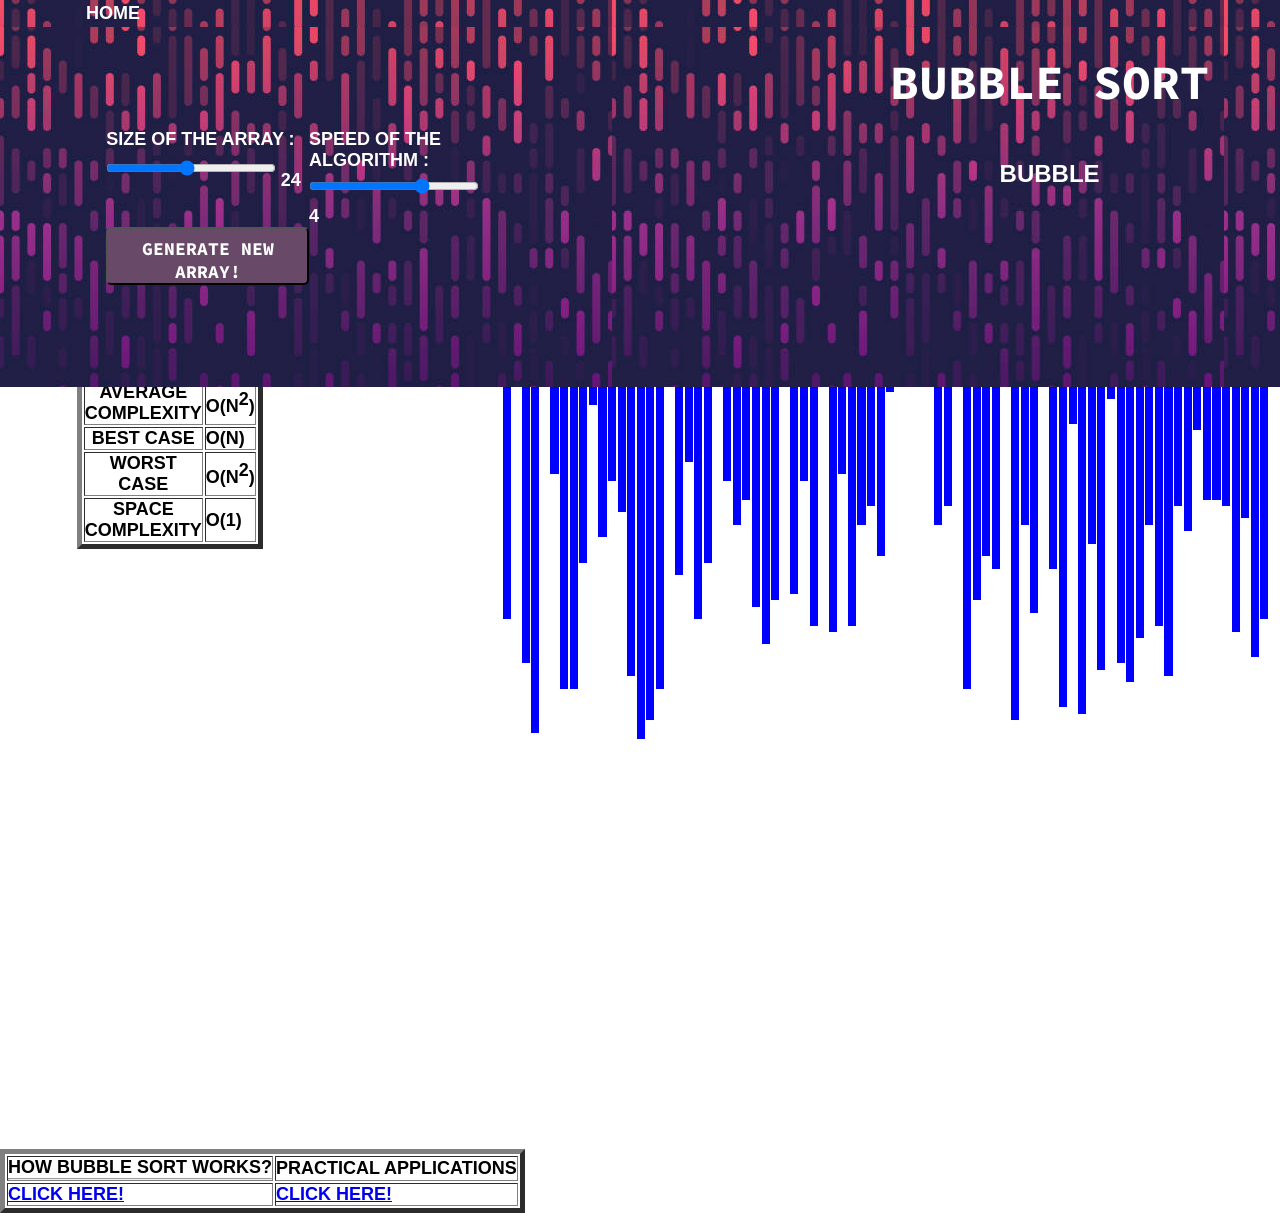
<file: bubble.html>
<!DOCTYPE html>

<html lang="en">
<head>
    <meta charset="UTF-8">
    <meta name="viewport" content="width=device-width, initial-scale=1.0">
    <title>Sorting Visualizer</title>

    <link rel="stylesheet" href="style.css">
    <link rel="preconnect" href="https://fonts.googleapis.com">
    <link rel="preconnect" href="https://fonts.gstatic.com" crossorigin>
    <link href="https://fonts.googleapis.com/css2?family=Source+Code+Pro:wght@400;500&display=swap" rel="stylesheet">
</head>
<body>
    <nav id="navbar">

        <ul>
            <li class="item"><a href="index.html"><b>HOME</b></a></li>
        </ul>
    </nav>

    <header>
        <nav>
            <div class="array-inputs">
                <p>Size of the array : <input id="a_size" type="range" min=20 max=150 step=1 value=80 oninput="this.nextElementSibling.value = this.value">
                    <output>24</output>
                </p>						
             <script>document.getElementById("a_size") = "size";
                document.write(size);</script>
                
                <p>Speed of the algorithm : <input id="a_speed" type="range" min=1 max=5 step=1 value=4 oninput="this.nextElementSibling.value = this.value">
                    <output>4</output>
                    </p>						
                <button id="a_generate">Generate New Array!</button>
            </div>
            
            <div class="header_right">
                <p class="nav-heading">BUBBLE SORT</p>

                <div class="algos">
                    <button style="margin-right: 0px;" >Bubble</button>
                    <!-- <button >Selection</button>
                    <button >Insertion</button>
                    <button >Merge</button>
                    <button >Quick</button> -->
                    <!-- <button style="margin-right: 0px;">Heap</button> -->
                </div>
            </div>

            
        </nav>
    </header>
    <section>

        <div id="Info_Cont1">
            
            <u>  <div style="font-family: 'Jura', Courier, monospace; font-size: 35px;">COMPLEXITY</div></u>
                <table class="sort-table" data-aos="flip-left" border="5px">
                    <tr>
                        <th>
                            Average Complexity
                        </th>
                        <td>
                            
            O(n<sup>2</sup>)
            
                        </td>
                    </tr>
                    <tr>
                        <th>
                            Best Case
                        </th>
                        <td>
                            
            O(n)
            
                        </td>
                    </tr>
                    <tr>
                        <th>
                            Worst Case
                        </th>
                        <td>
                            
            O(n<sup>2</sup>)
            
                        </td>
                    </tr>
                    <tr>
                        <th>
                            Space Complexity
                        </th>
                        <td>
                            
            O(1)
            
                        </td>
                    </tr>
                </table>
            </div>
            </div>
        </div>

        <div id="array_container">
            
        </div>
        
        <div id="Info_Cont2">
            <!-- <p>This is Second Container</p> -->
        </div>

    </section>

    <footer>

    </footer>
   

    <script src="main.js"></script>   <!--This should be at the end of body and should be loaded before sorts.js-->
    <script src="visualization.js"></script>  <!--This should be loaded after main.js-->

    <script src="bubble.js"></script>
    <!-- <script src="C:\Users\AREEBAH TASDEEQ\Desktop\hackathon\selection.js"></script>
    <script src="C:\Users\AREEBAH TASDEEQ\Desktop\hackathon\insertion.js"></script>
    <script src="C:\Users\AREEBAH TASDEEQ\Desktop\hackathon\merge.js"></script>
    <script src="C:\Users\AREEBAH TASDEEQ\Desktop\hackathon\quick.js"></script>
    <script src="C:\Users\AREEBAH TASDEEQ\Desktop\hackathon\heap.js"></script> -->
    

    <table border="5px",style="width:100%">
        <tr>
            <th style="height:70%">How Bubble sort works?<hr></th>
            <th>Practical Applications</th>
        </tr>
        <tr>
            <td><a href="https://youtu.be/fzBv7K2HmFA">click here!</a></td>
            <td><a href="https://www.youtube.com/watch?v=o4bAoo_gFBU">click here!</a></td>
        </tr>
    </table>

</body>


</html>
</file>
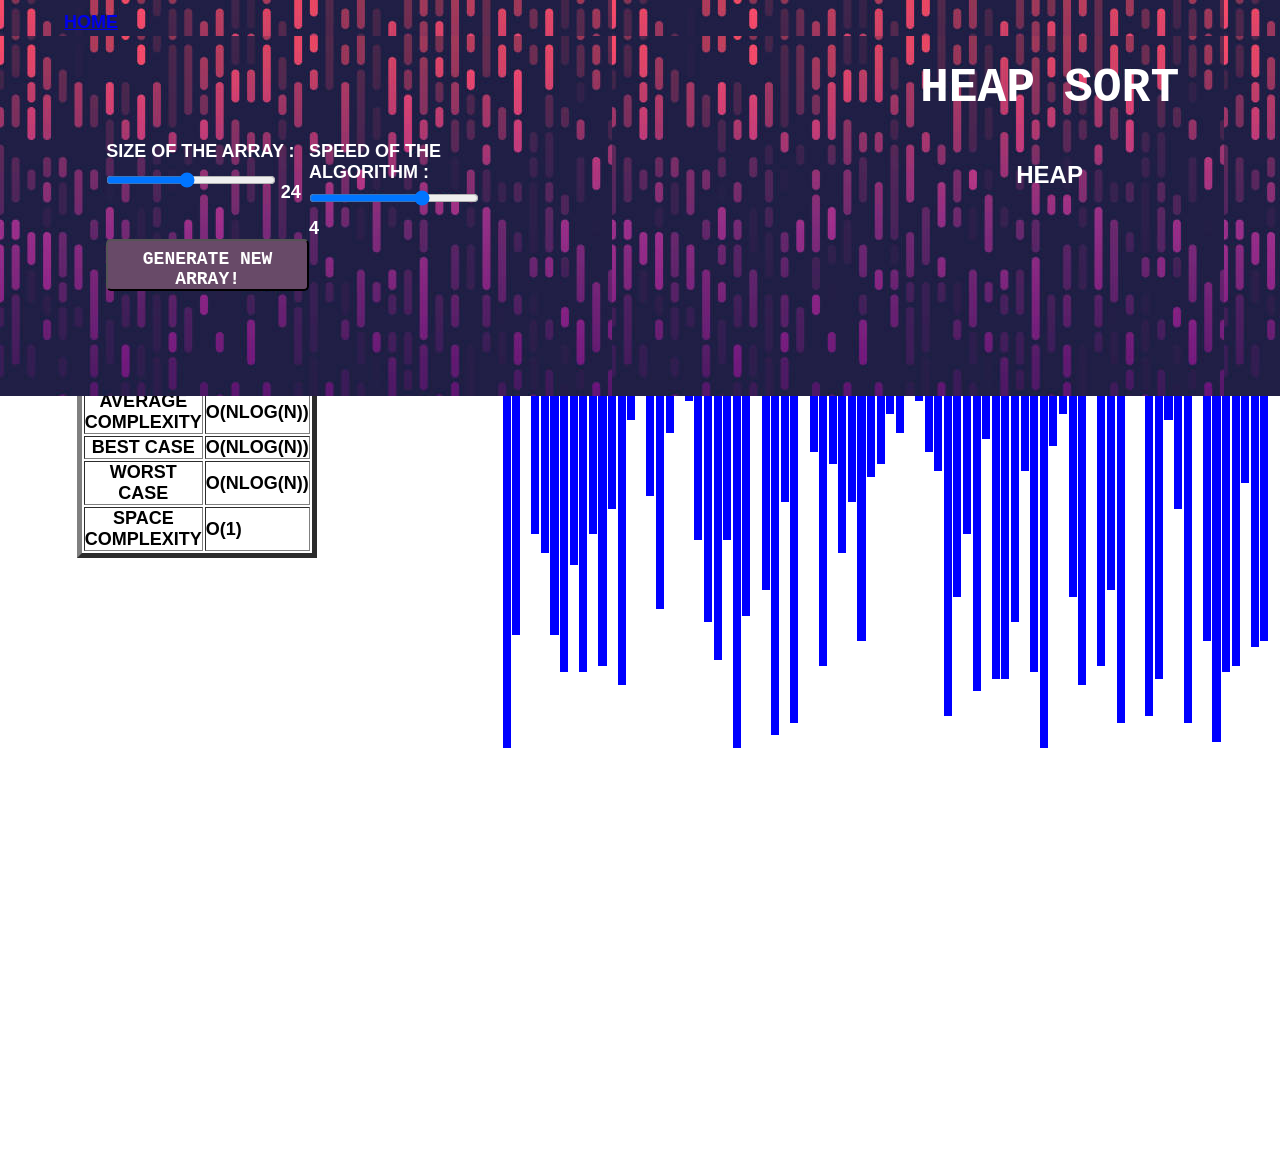
<file: heap.html>
<!DOCTYPE html>

<html lang="en">
<head>
    <meta charset="UTF-8">
    <meta name="viewport" content="width=device-width, initial-scale=1.0">
    <title>Sorting Visualizer</title>

    <link rel="stylesheet" href="style.css">

</head>
<body>
    <nav id="navbar">
        <a href="index.html">HOME<i class="fa-solid fa-house" style="font-size: 1.73em;"></i></a>
    </nav>

    <header>
        <nav>
            <div class="array-inputs">
                <p>Size of the array : <input id="a_size" type="range" min=20 max=150 step=1 value=80 oninput="this.nextElementSibling.value = this.value">
                    <output>24</output>
                </p>						
             <script>document.getElementById("a_size") = "size";
                document.write(size);</script>
                
                <p>Speed of the algorithm : <input id="a_speed" type="range" min=1 max=5 step=1 value=4 oninput="this.nextElementSibling.value = this.value">
                    <output>4</output>
                    </p>						
                <button id="a_generate">Generate New Array!</button>
            </div>
            
            <div class="header_right">
                <p class="nav-heading">HEAP SORT</p>

                <div class="algos">
                    <button style="margin-right: 0px;" >Heap</button>
                    <!-- <button >Selection</button>
                    <button >Insertion</button>
                    <button >Merge</button>
                    <button >Quick</button> -->
                    <!-- <button style="margin-right: 0px;">Heap</button> -->
                </div>
            </div>

            
        </nav>
    </header>

    <section>

        <div id="Info_Cont1">
            <u>  <div style="font-family: 'Jura', Courier, monospace; font-size: 35px;">COMPLEXITY</div></u>
            <table class="sort-table" data-aos="flip-left" border="5px">
                    <tr>
                        <th>
                            Average Complexity
                        </th>
                        <td>
                            
            O(nlog(n))
            
                        </td>
                    </tr>
                    <tr>
                        <th>
                            Best Case
                        </th>
                        <td>
                            
             O(nlog(n))
            
                        </td>
                    </tr>
                    <tr>
                        <th>
                            Worst Case
                        </th>
                        <td>
                            
            O(nlog(n))
            
                        </td>
                    </tr>
                    <tr>
                        <th>
                            Space Complexity
                        </th>
                        <td>
                            
            O(1)
            
                        </td>
                    </tr>
                </table>
            </div>
            </div>
        </div>

        </div>

        <div id="array_container">
            
        </div>

        <div id="Info_Cont2">
            <!-- <p>This is Second Container</p> -->
        </div>

    </section>

    <footer>

    </footer>
   

    <script src="main.js"></script>   <!--This should be at the end of body and should be loaded before sorts.js-->
    <script src="visualization.js"></script>  <!--This should be loaded after main.js-->

      <script src="heap.js"></script>
    
</body>


</html>
</file>
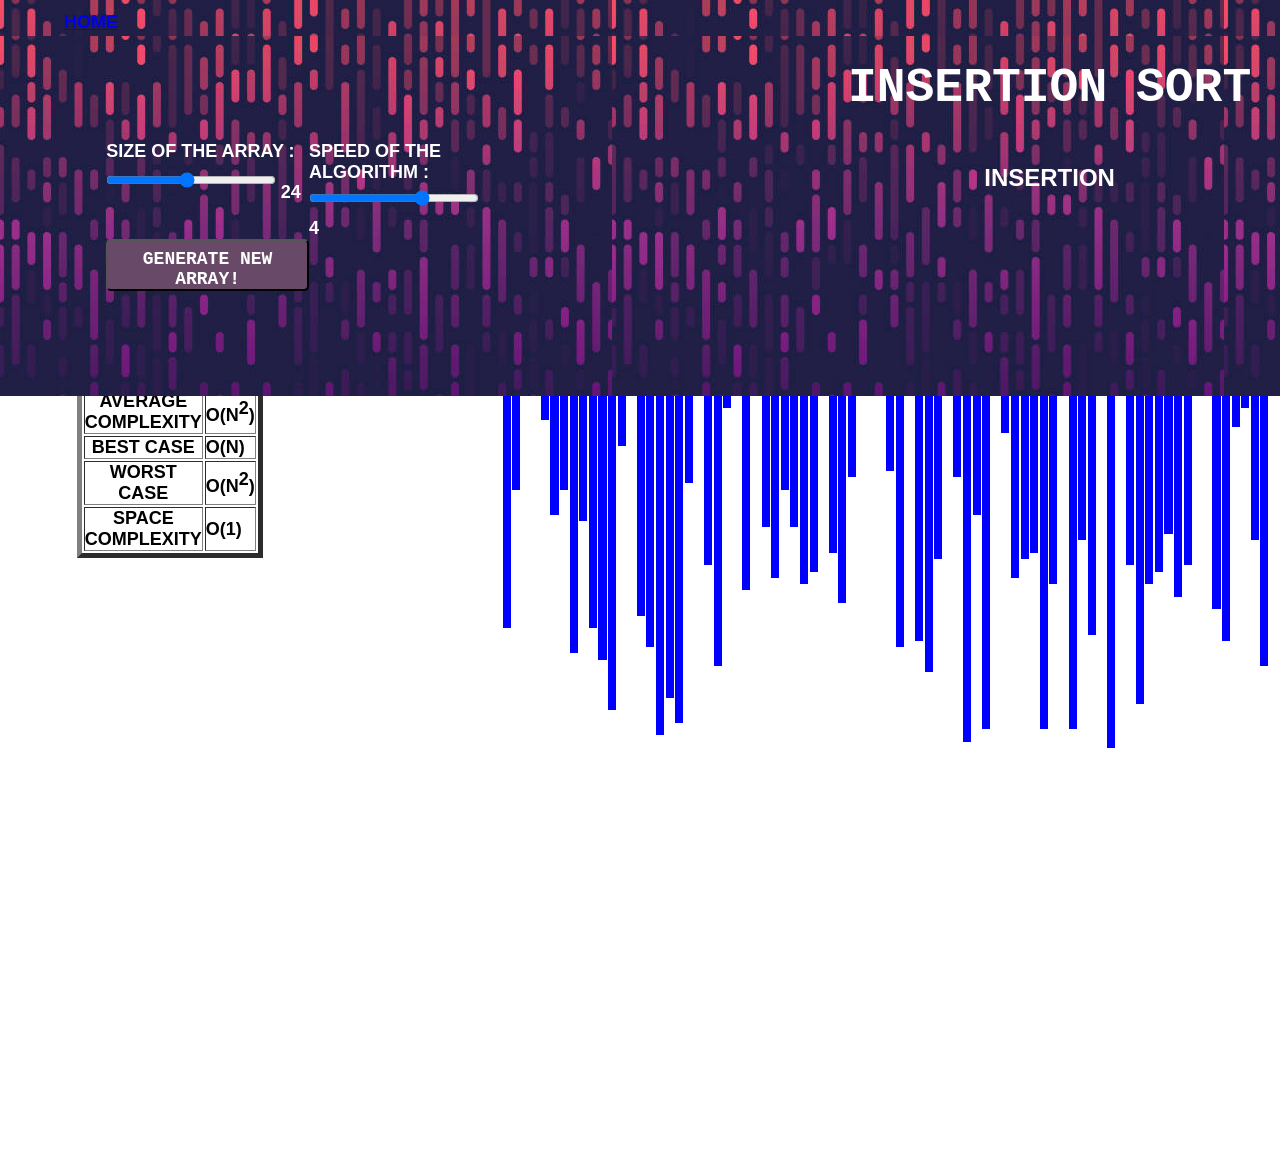
<file: insertion.html>
<!DOCTYPE html>

<html lang="en">
<head>
    <meta charset="UTF-8">
    <meta name="viewport" content="width=device-width, initial-scale=1.0">
    <title>Sorting Visualizer</title>

    <link rel="stylesheet" href="style.css">

</head>
<body>
    <nav id="navbar">
        <a href="index.html">HOME<i class="fa-solid fa-house" style="font-size: 1.73em;"></i></a>
    </nav>
    <header>
        <nav>
            <div class="array-inputs">
                <p>Size of the array : <input id="a_size" type="range" min=20 max=150 step=1 value=80 oninput="this.nextElementSibling.value = this.value">
                    <output>24</output>
                </p>						
             <script>document.getElementById("a_size") = "size";
                document.write(size);</script>
                
                <p>Speed of the algorithm : <input id="a_speed" type="range" min=1 max=5 step=1 value=4 oninput="this.nextElementSibling.value = this.value">
                    <output>4</output>
                    </p>						
                <button id="a_generate">Generate New Array!</button>
            </div>
            
            <div class="header_right">
                <p class="nav-heading">INSERTION SORT</p>

                <div class="algos">
                    <button style="margin-right: 0px;" >Insertion</button>
                    <!-- <button >Selection</button>
                    <button >Insertion</button>
                    <button >Merge</button>
                    <button >Quick</button> -->
                    <!-- <button style="margin-right: 0px;">Heap</button> -->
                </div>
            </div>

            
        </nav>
    </header>

    <section>

        <div id="Info_Cont1">
            <u>  <div style="font-family: 'Jura', Courier, monospace; font-size: 35px;">COMPLEXITY</div></u>
            <table class="sort-table" data-aos="flip-left" border="5px">
                    <tr>
                        <th>
                            Average Complexity
                        </th>
                        <td>
                            
            O(n<sup>2</sup>)
            
                        </td>
                    </tr>
                    <tr>
                        <th>
                            Best Case
                        </th>
                        <td>
                            
            O(n)
            
                        </td>
                    </tr>
                    <tr>
                        <th>
                            Worst Case
                        </th>
                        <td>
                            
            O(n<sup>2</sup>)
            
                        </td>
                    </tr>
                    <tr>
                        <th>
                            Space Complexity
                        </th>
                        <td>
                            
            O(1)
            
                        </td>
                    </tr>
                </table>
            </div>
            </div>
        </div>

        </div>

        <div id="array_container">
            
        </div>

        <div id="Info_Cont2">
            <!-- <p>This is Second Container</p> -->
        </div>

    </section>

    <footer>

    </footer>
   

     <script src="main.js"></script>   <!--This should be at the end of body and should be loaded before sorts.js-->
    <script src="visualization.js"></script>  <!--This should be loaded after main.js-->

      <script src="insertion.js"></script>
    
</body>


</html>
</file>
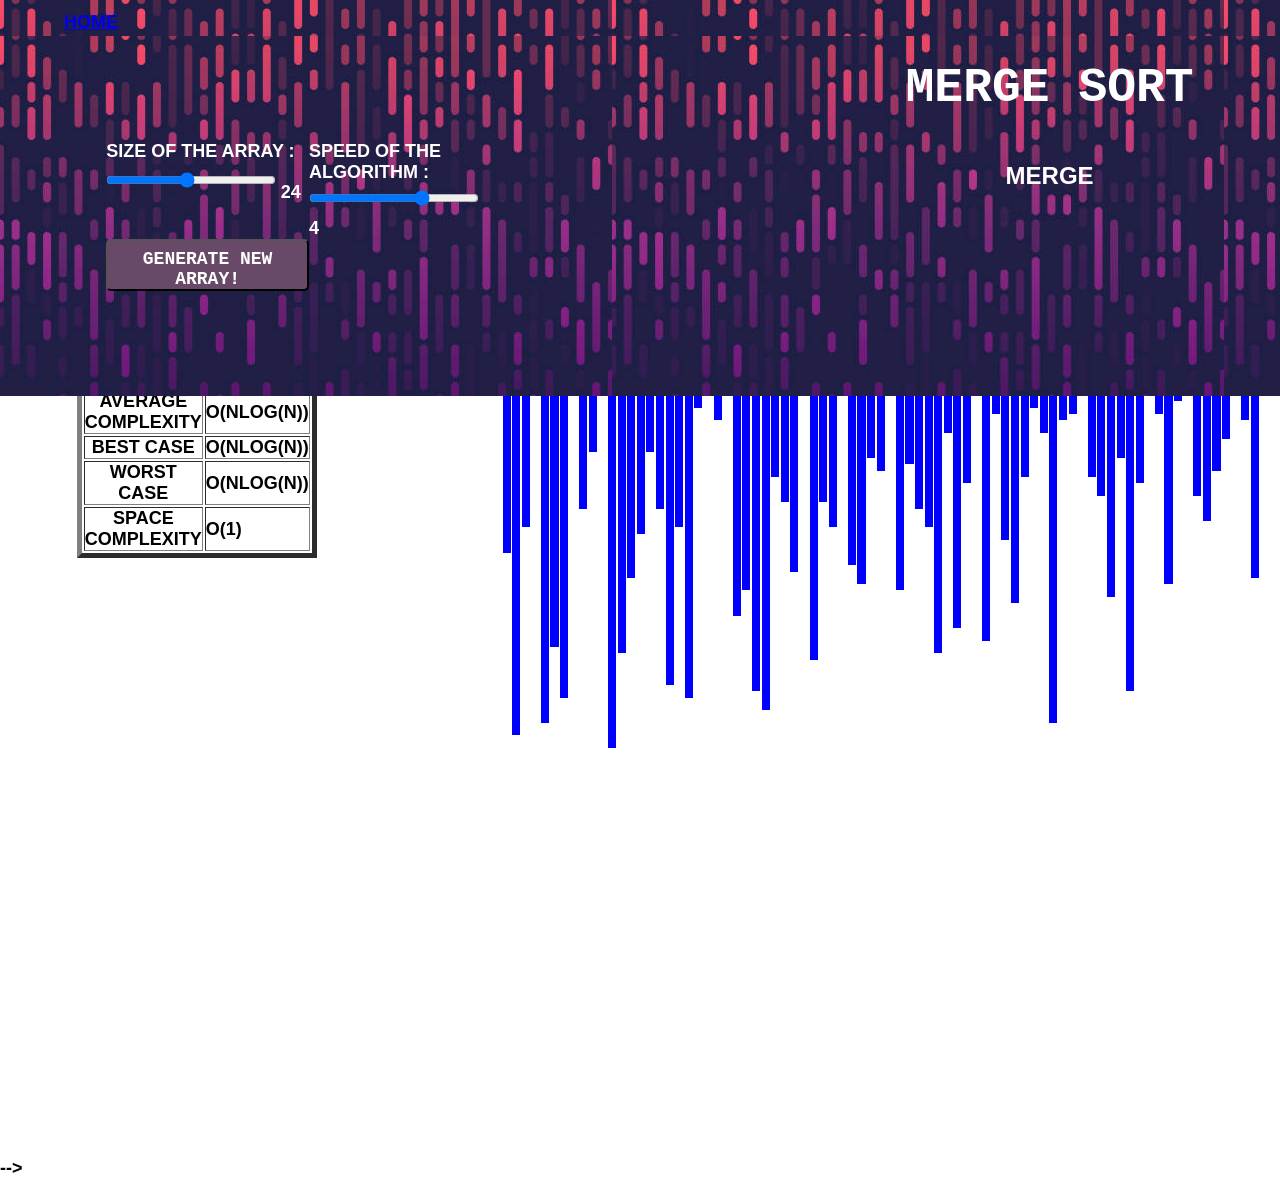
<file: merge.html>
<!DOCTYPE html>

<html lang="en">
<head>
    <meta charset="UTF-8">
    <meta name="viewport" content="width=device-width, initial-scale=1.0">
    <title>Sorting Visualizer</title>

    <link rel="stylesheet" href="style.css">

</head>
<body>
    <nav id="navbar">
        <a href="index.html">HOME<i class="fa-solid fa-house" style="font-size: 1.73em;"></i></a>
    </nav>
    <header>
        <nav>
            <div class="array-inputs">
                <p>Size of the array : <input id="a_size" type="range" min=20 max=150 step=1 value=80 oninput="this.nextElementSibling.value = this.value">
                    <output>24</output>
                </p>						
             <script>document.getElementById("a_size") = "size";
                document.write(size);</script>
                
                <p>Speed of the algorithm : <input id="a_speed" type="range" min=1 max=5 step=1 value=4 oninput="this.nextElementSibling.value = this.value">
                    <output>4</output>
                    </p>						
                <button id="a_generate">Generate New Array!</button>
            </div>
            
            <div class="header_right">
                <p class="nav-heading">MERGE SORT</p>

                <div class="algos">
                    <button style="margin-right: 0px;" >Merge</button>
                    <!-- <button >Selection</button>
                    <button >Insertion</button>
                    <button >Merge</button>
                    <button >Quick</button> -->
                    <!-- <button style="margin-right: 0px;">Heap</button> -->
                </div>
            </div>

            
        </nav>
    </header>

    <section>

        <div id="Info_Cont1">
            <u>  <div style="font-family: 'Jura', Courier, monospace; font-size: 35px;">COMPLEXITY</div></u>
                <table class="sort-table" data-aos="flip-left" border="5px">
                    <tr>
                        <th>
                            Average Complexity
                        </th>
                        <td>
                            
                O(nlog(n))
            
                        </td>
                    </tr>
                    <tr>
                        <th>
                            Best Case
                        </th>
                        <td>
                            
                O(nlog(n))
            
                        </td>
                    </tr>
                    <tr>
                        <th>
                            Worst Case
                        </th>
                        <td>
                            
            O(nlog(n))
            
                        </td>
                    </tr>
                    <tr>
                        <th>
                            Space Complexity
                        </th>
                        <td>
                            
            O(1)
            
                        </td>
                    </tr>
                </table>
            </div>
            </div>
        </div>

        </div>

        <div id="array_container">
            
        </div>

        <div id="Info_Cont2">
            <!-- <p>This is Second Container</p> -->
        </div>

    </section>

    <footer>

    </footer>
   

     <script src="main.js"></script>   <!--This should be at the end of body and should be loaded before sorts.js-->
    <script src="visualization.js"></script>  <!--This should be loaded after main.js-->

      <script src="merge.js"></script>
     -->
</body>


</html>
</file>
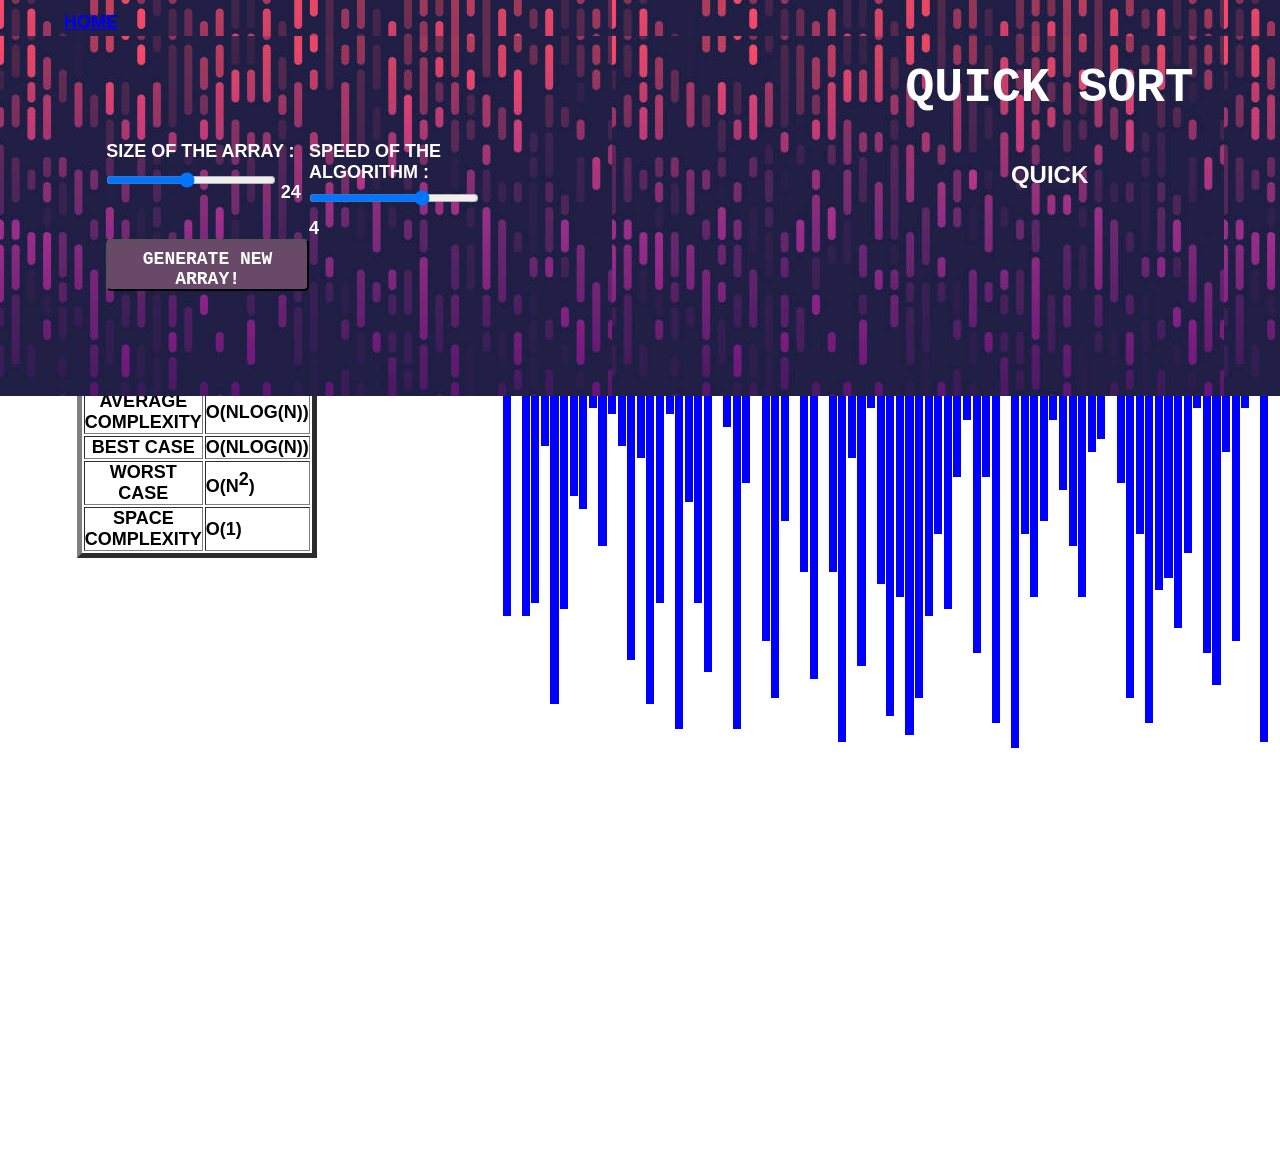
<file: quick.html>
<!DOCTYPE html>

<html lang="en">
<head>
    <meta charset="UTF-8">
    <meta name="viewport" content="width=device-width, initial-scale=1.0">
    <title>Sorting Visualizer</title>

    <link rel="stylesheet" href="style.css">

</head>
<body>
    <nav id="navbar">
        <a href="index.html">HOME<i class="fa-solid fa-house" style="font-size: 1.73em;"></i></a>
    </nav>


    <header>
        <nav>
            <div class="array-inputs">
                <p>Size of the array : <input id="a_size" type="range" min=20 max=150 step=1 value=80 oninput="this.nextElementSibling.value = this.value">
                    <output>24</output>
                </p>						
             <script>document.getElementById("a_size") = "size";
                document.write(size);</script>
                
                <p>Speed of the algorithm : <input id="a_speed" type="range" min=1 max=5 step=1 value=4 oninput="this.nextElementSibling.value = this.value">
                    <output>4</output>
                    </p>						
                <button id="a_generate">Generate New Array!</button>
            </div>
            
            <div class="header_right">
                <p class="nav-heading">QUICK SORT</p>

                <div class="algos">
                    <button style="margin-right: 0px;" >Quick</button>
                    <!-- <button >Selection</button>
                    <button >Insertion</button>
                    <button >Merge</button>
                    <button >Quick</button> -->
                    <!-- <button style="margin-right: 0px;">Heap</button> -->
                </div>
            </div>

            
        </nav>
    </header>

    <section>

        <div id="Info_Cont1">
            <u>  <div style="font-family: 'Jura', Courier, monospace; font-size: 35px;">COMPLEXITY</div></u>
            <table class="sort-table" data-aos="flip-left" border="5px">
                    <tr>
                        <th>
                            Average Complexity
                        </th>
                        <td>
                            
                O(nlog(n))
            
                        </td>
                    </tr>
                    <tr>
                        <th>
                            Best Case
                        </th>
                        <td>
                            
                O(nlog(n))
            
                        </td>
                    </tr>
                    <tr>
                        <th>
                            Worst Case
                        </th>
                        <td>
                            
            O(n<sup>2</sup>)
            
                        </td>
                    </tr>
                    <tr>
                        <th>
                            Space Complexity
                        </th>
                        <td>
                            
            O(1)
            
                        </td>
                    </tr>
                </table>
            </div>
            </div>
        </div>

        </div>

        <div id="array_container">
            
        </div>

        <div id="Info_Cont2">
            <!-- <p>This is Second Container</p> -->
        </div>

    </section>

    <footer>

    </footer>
   

    <script src="main.js"></script>   <!--This should be at the end of body and should be loaded before sorts.js-->
    <script src="visualization.js"></script>  <!--This should be loaded after main.js-->

      <script src="quick.js"></script>
</body>


</html>
</file>
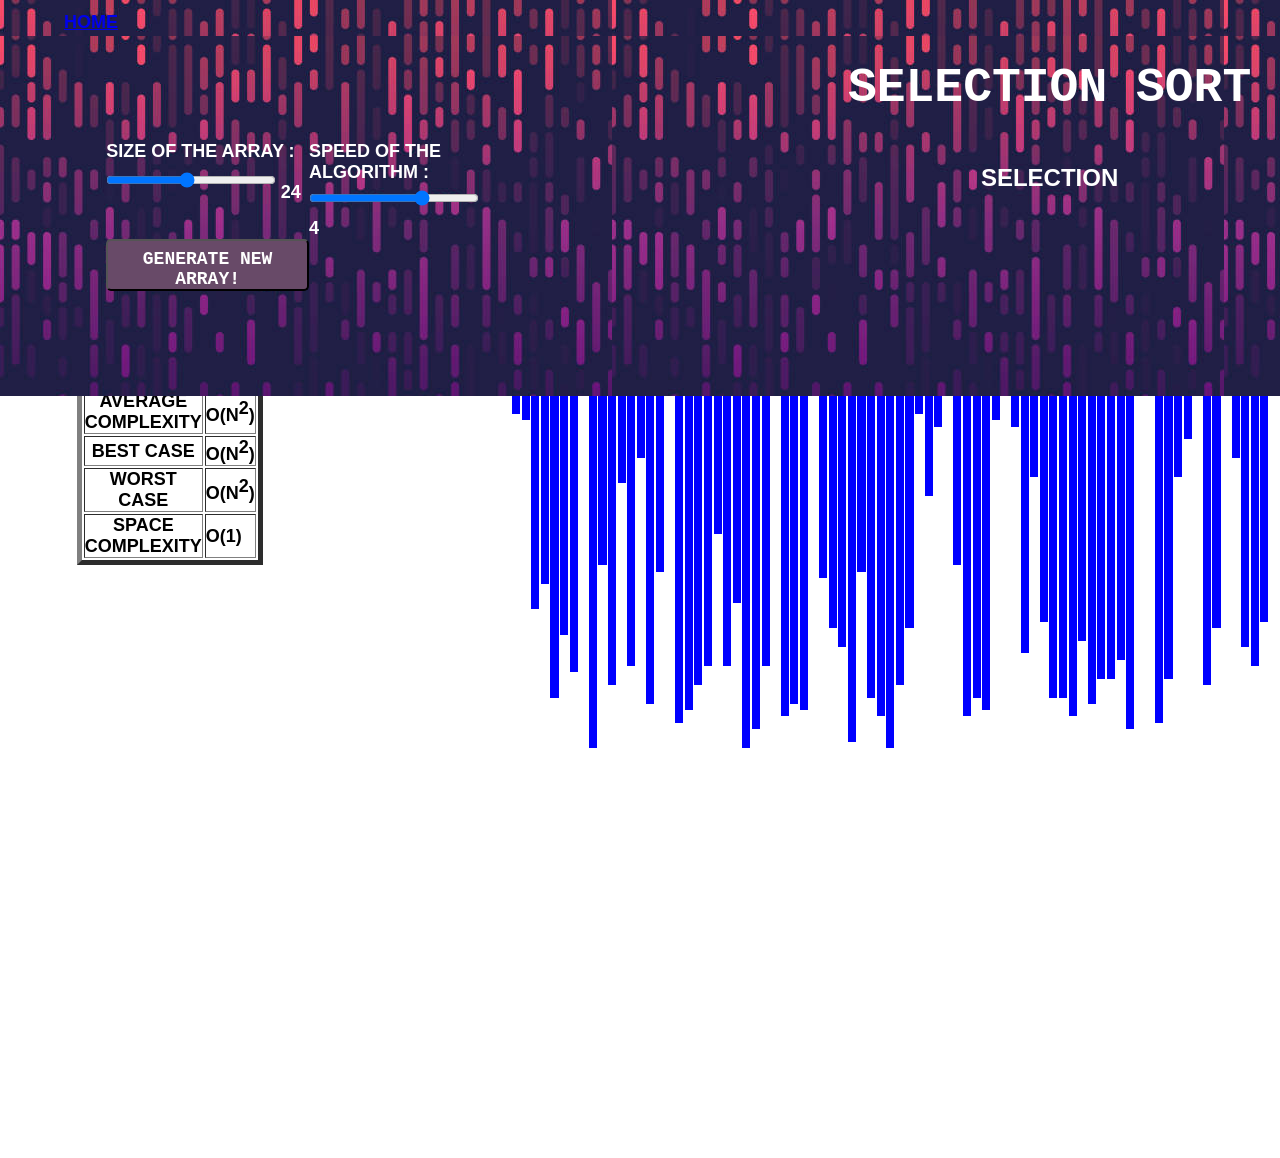
<file: selectionn.html>
<!DOCTYPE html>

<html lang="en">
<head>
    <meta charset="UTF-8">
    <meta name="viewport" content="width=device-width, initial-scale=1.0">
    <title>Sorting Visualizer</title>

    <link rel="stylesheet" href="style.css">

</head>
<body>
    <nav id="navbar">
        <a href="index.html">HOME<i class="fa-solid fa-house" style="font-size: 1.73em;"></i></a>
    </nav>

    <header>
        <nav>
            <div class="array-inputs">
                <p>Size of the array : <input id="a_size" type="range" min=20 max=150 step=1 value=80 oninput="this.nextElementSibling.value = this.value">
                    <output>24</output>
                </p>						
             <script>document.getElementById("a_size") = "size";
                document.write(size);</script>
                
                <p>Speed of the algorithm : <input id="a_speed" type="range" min=1 max=5 step=1 value=4 oninput="this.nextElementSibling.value = this.value">
                    <output>4</output>
                    </p>						
                <button id="a_generate">Generate New Array!</button>
            </div>
            
            <div class="header_right">
                <p class="nav-heading">SELECTION SORT</p>

                <div class="algos">
                    <button style="margin-right: 0px;" >Selection</button>
                    <!-- <button >Selection</button>
                    <button >Insertion</button>
                    <button >Merge</button>
                    <button >Quick</button> -->
                    <!-- <button style="margin-right: 0px;">Heap</button> -->
                </div>
            </div>

            
        </nav>
    </header>

    <section>

        <div id="Info_Cont1">
            <u>  <div style="font-family: 'Jura', Courier, monospace; font-size: 35px;">COMPLEXITY</div></u>
            <table class="sort-table" data-aos="flip-left" border="5px">
                <tr>
                    <th>
                        Average Complexity
                    </th>
                    <td>
                        
        O(n<sup>2</sup>)
        
                    </td>
                </tr>
                <tr>
                    <th>
                        Best Case
                    </th>
                    <td>
                        
        O(n<sup>2</sup>)
        
                    </td>
                </tr>
                <tr>
                    <th>
                        Worst Case
                    </th>
                    <td>
                        
        O(n<sup>2</sup>)
        
                    </td>
                </tr>
                <tr>
                    <th>
                        Space Complexity
                    </th>
                    <td>
                        
        O(1)
        
                    </td>
                </tr>
            </table>
        </div>
        </div>
    </div>

        </div>

        <div id="array_container">
            
        </div>

        <div id="Info_Cont2">
            <!-- <p>This is Second Container</p> -->
        </div>

    </section>

    <footer>

    </footer>
   
 <script src="main.js"></script>   <!--This should be at the end of body and should be loaded before sorts.js-->
    <script src="visualization.js"></script>  <!--This should be loaded after main.js-->

      <script src="selectionn.js"></script>
    
</body>


</html>
</file>
<file: style.css>
*
{
    margin: 0px;
    padding: 0px;
    font-family: 'Helvetica Neue', Helvetica, Arial, sans-serif;
    font-size: large;
    font-weight: bold;
    text-transform: uppercase;
}
#navbar ul{
    display:flex;
    font-family: 'Henny Penny', cursive;
    font-family: 'Source Code Pro', monospace;
    background-color: transparent;
    }
    #navbar ul li {
        /* color: white*/
    list-style:none;
    font-style: 1.3rem;
    align-items: center;
    background-color: transparent;
    }
     #navbar ul li a{
    color: white;
    display:block;
    padding: 3px 22px;
    border-radius: 20px;
    text-decoration: none;
    }
    #navbar ul li a:hover{
    color: black;
    background-color: white;
    } 

#navbar{
    position:relative;
    top: 0%;
    left: 0%;
    color: transparent;
    
}
.fa-solid fa-house{
    color: #ffff;
}

nav
{
   background: url('s.jpg');
    height: 40%;
    width: 110%;

    position: absolute;
    color: white;
    display: grid;
    grid-template-columns: 30% 60%;
    column-gap: 10%;
    padding: 0% 5%;
}
    .array-inputs
    {
        display: grid;
        grid-template-columns: 60% 40%;
        place-content: center;
        padding: 5% 10%;
        
    }
        #a_size
        {
            padding: 5% 10%;
            font-family: 'Henny Penny', cursive;
            font-family: 'Source Code Pro', monospace;
        }
        #a_speed
        {
            padding: 5% 15%;
            font-family: 'Henny Penny', cursive;
            font-family: 'Source Code Pro', monospace;
        }
        #a_generate
        {
            background-color: rgb(104, 74, 104);
            border-radius: 5px;
            outline: none;
            color: white;
            padding: 4% 0% 0% 0%;
            padding-left: 0%;
            text-align: center;
            font-family: 'Henny Penny', cursive;
            font-family: 'Source Code Pro', monospace;
        
            &:hover
            {
                cursor: pointer;
            }
        }
    .header_right
    {
        display: flex;
        flex-direction: column;
    }
        .nav-heading
        {
            display: inline-block;
            text-align: center;
            font-size: xxx-large;
            padding: 3% 0%;
            font-family: 'Henny Penny', cursive;
            font-family: 'Source Code Pro', monospace;
        }
        .algos
        {
            display: grid;
            grid-template-columns: repeat($no_algos,(100%/$no_algos));
            place-content: center;
            padding: 2% 0%;
            font-family: 'Henny Penny', cursive;
            font-family: 'Source Code Pro', monospace;
            button
            {
                background-color: transparent;
                border: none;
                color: white;
                outline: none;
                padding: 5% 0%;
                font-size: x-large;
                &:hover
                {
                    background-color: blue;
                    cursor: pointer;
                }
            }

            .butt_locked
            {
                background-color: transparent;
                cursor: pointer;
                &:hover
                {
                    background-color: transparent;
                    cursor: pointer;
                }
            }
            .butt_selected
            {
                background-color: white;
                color:green;
                &:hover
                {
                    background-color: white;
                    cursor: pointer;
                }
            }
            .butt_unselected
            {
                &:hover
                {
                    background-color: blue;
                    cursor: pointer;
                }
            }
        }
  

section
{
    display: grid;
    grid-template-columns: 20% 60% 20%;
}
    #Info_Cont1
    {
        padding: 120% 30%; 
    }
    #array_container
    {
        display: flex;
        width: 100%;
        height: 70vh;
        padding:32%;
        
        /* padding-right: 60%;
        padding-top: 60%;
        padding-bottom: 60%; */
    }
    #Info_Cont2
    {
        /* padding: 10%; */
    }


.hide
{
    display: none;
}
#abc
{
  padding-bottom: -60%;
}

.sort-table tr th td{
        border:1px solid black;
        border-color: black;
        text-align: left;
        margin-right: 35%;
        margin-left: 38%;
      
}

/*
@media (max-width: 480px)//Mobiles
{
    
}
@media (min-width: 481px) and (max-width: 1250px)//Tablets
{
}
@media (min-width: 1251px)//Laptops and up
{
}
*/
</file>
